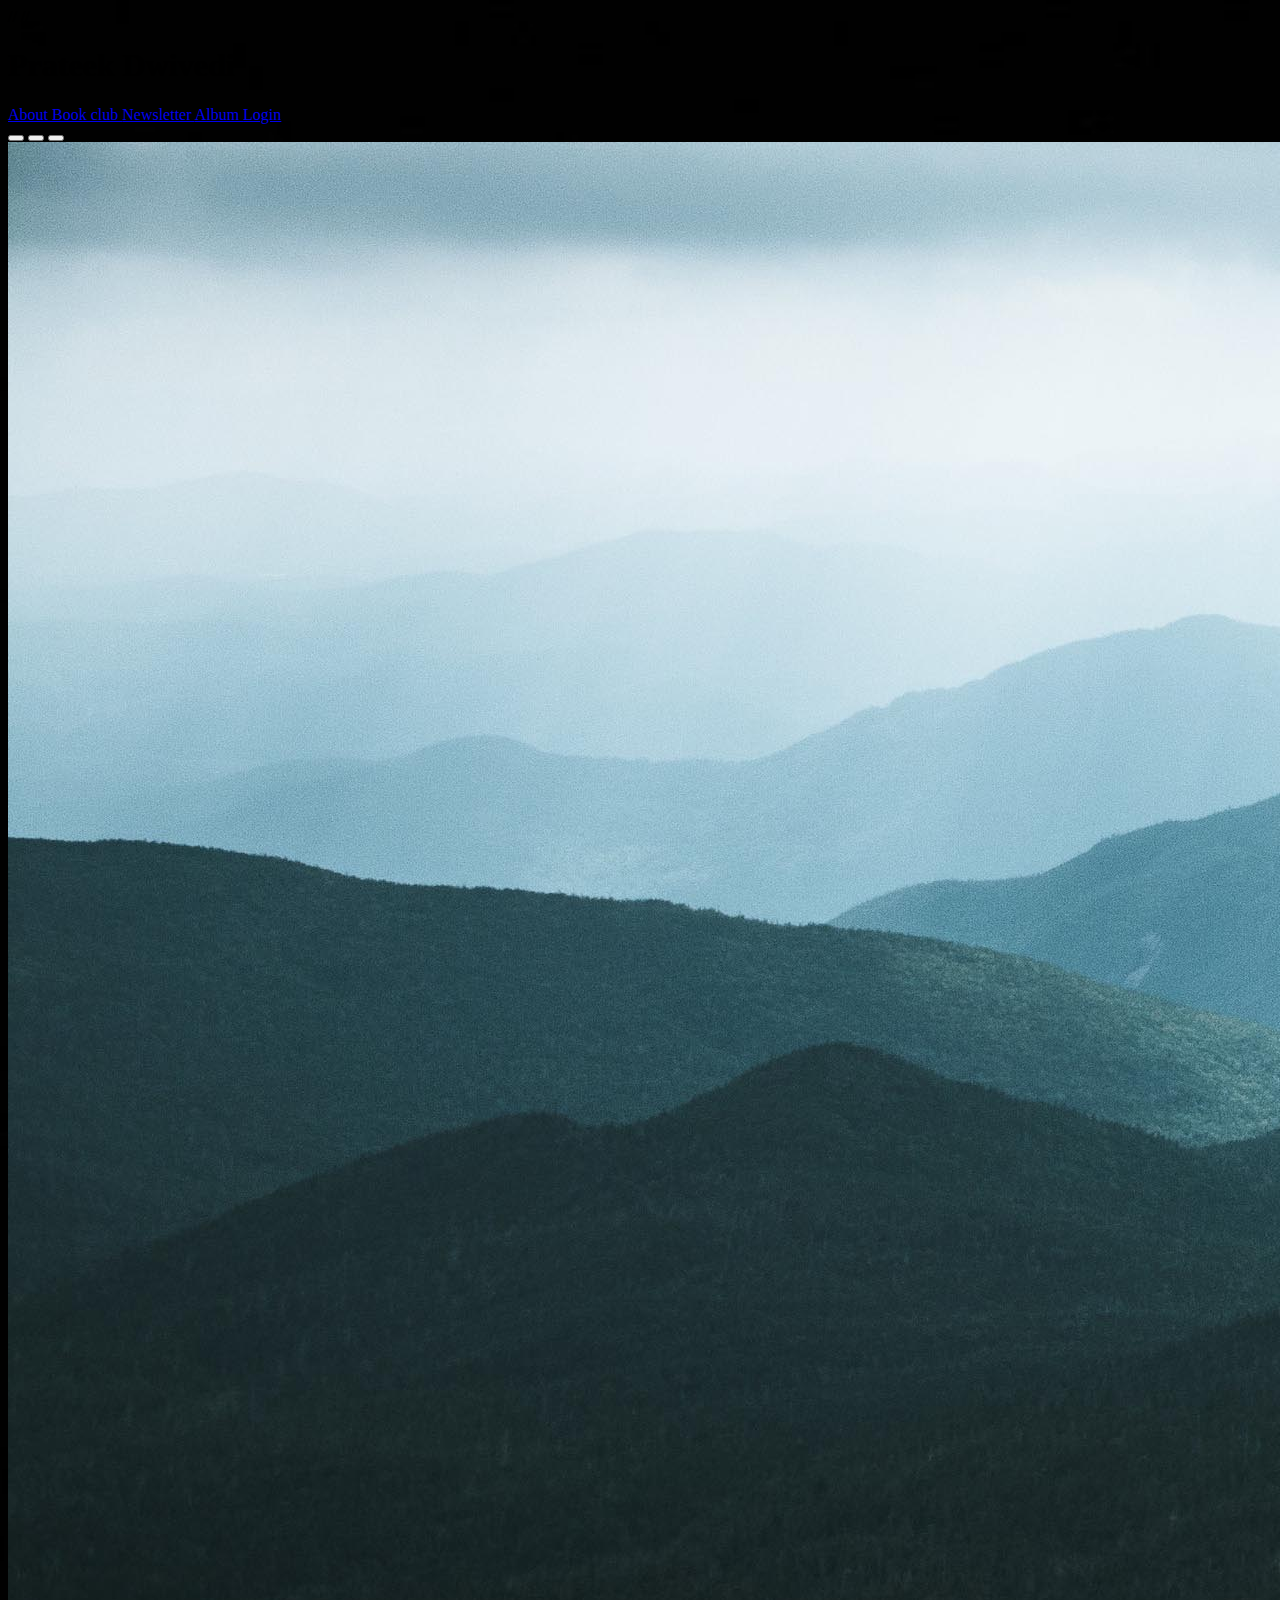
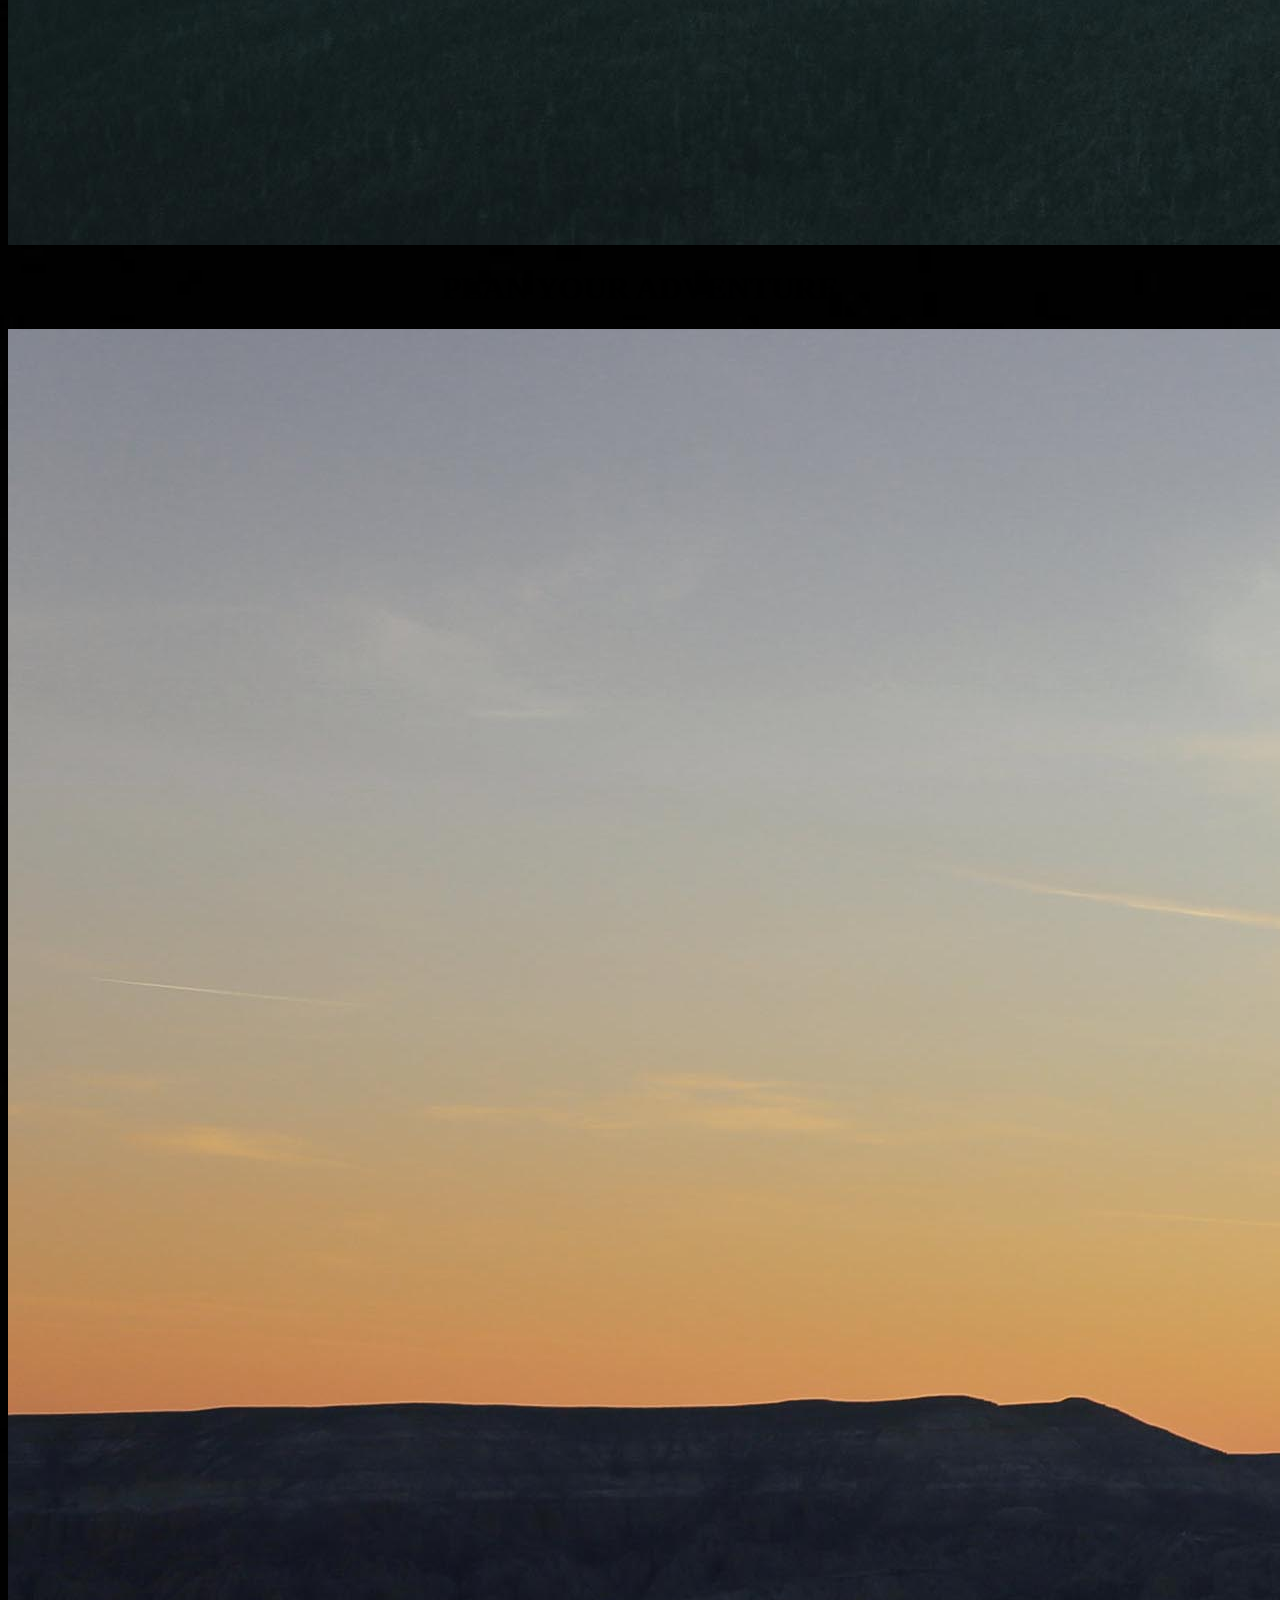
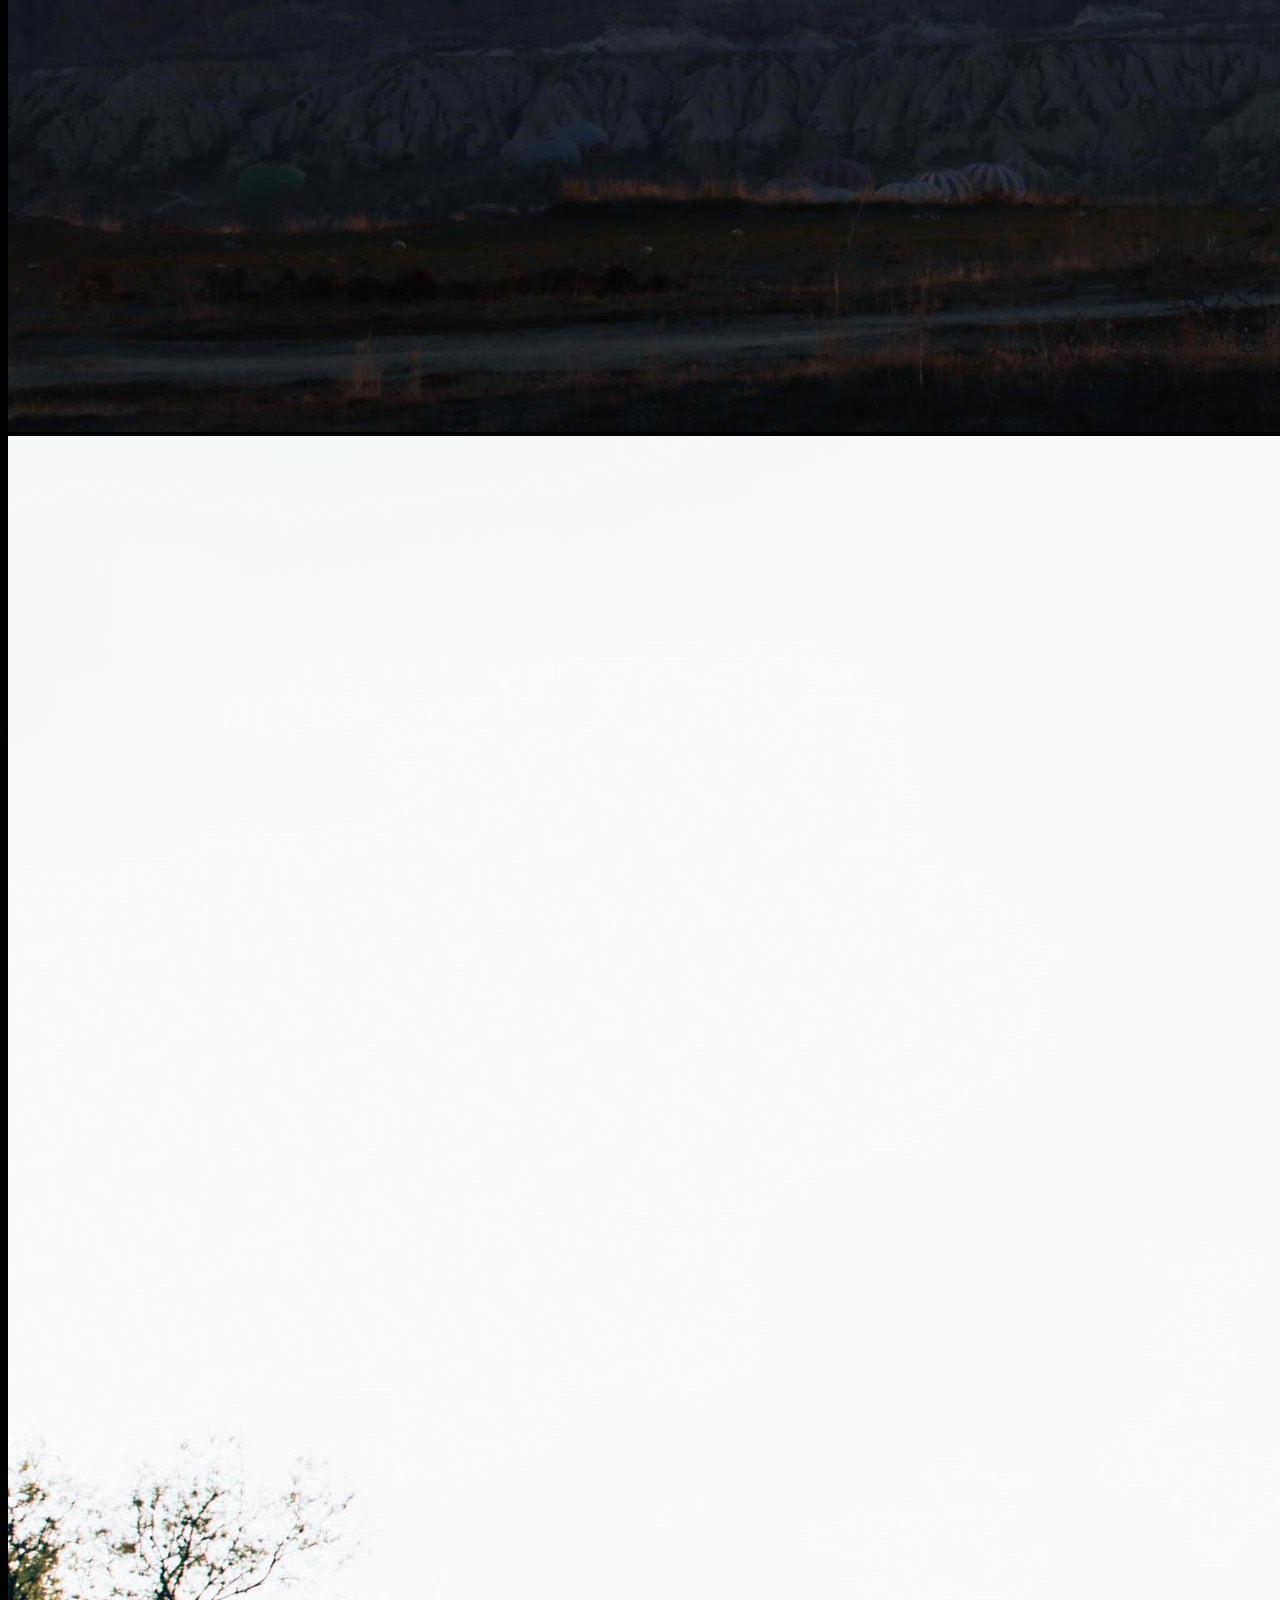
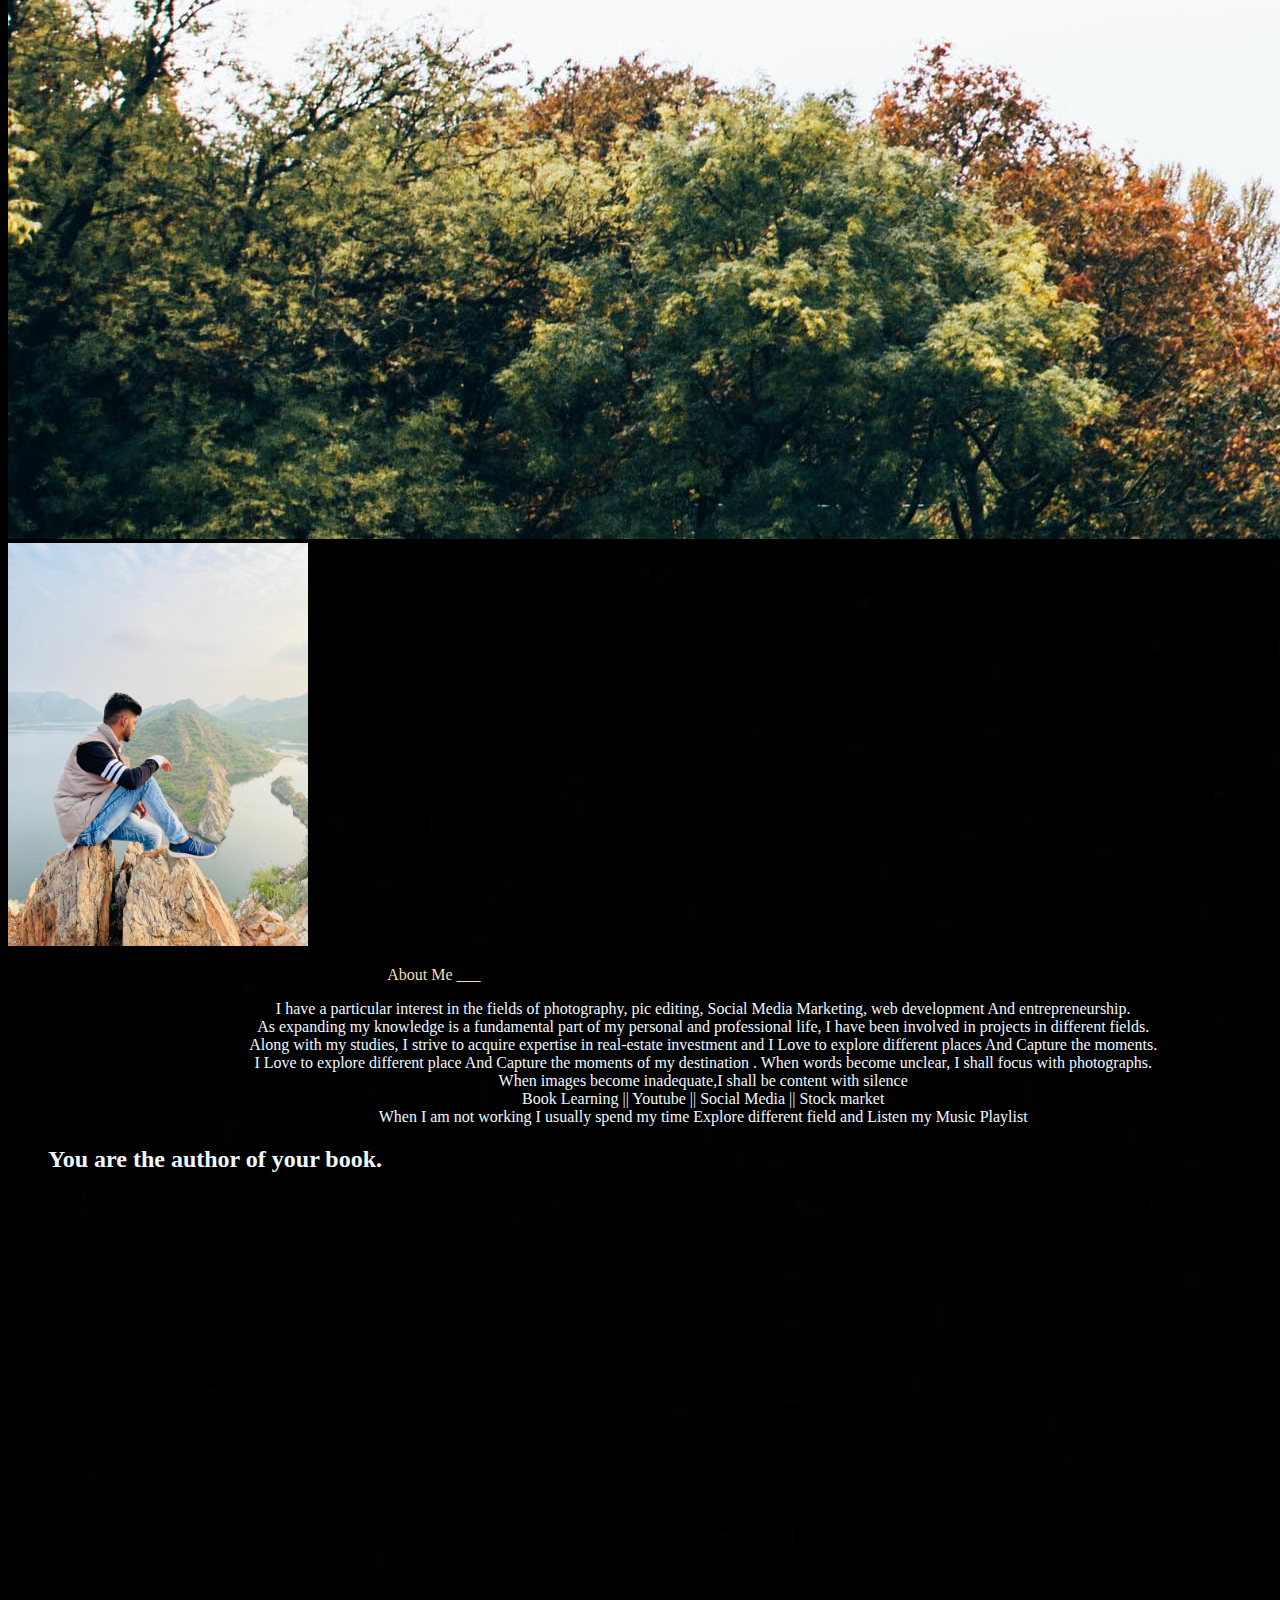
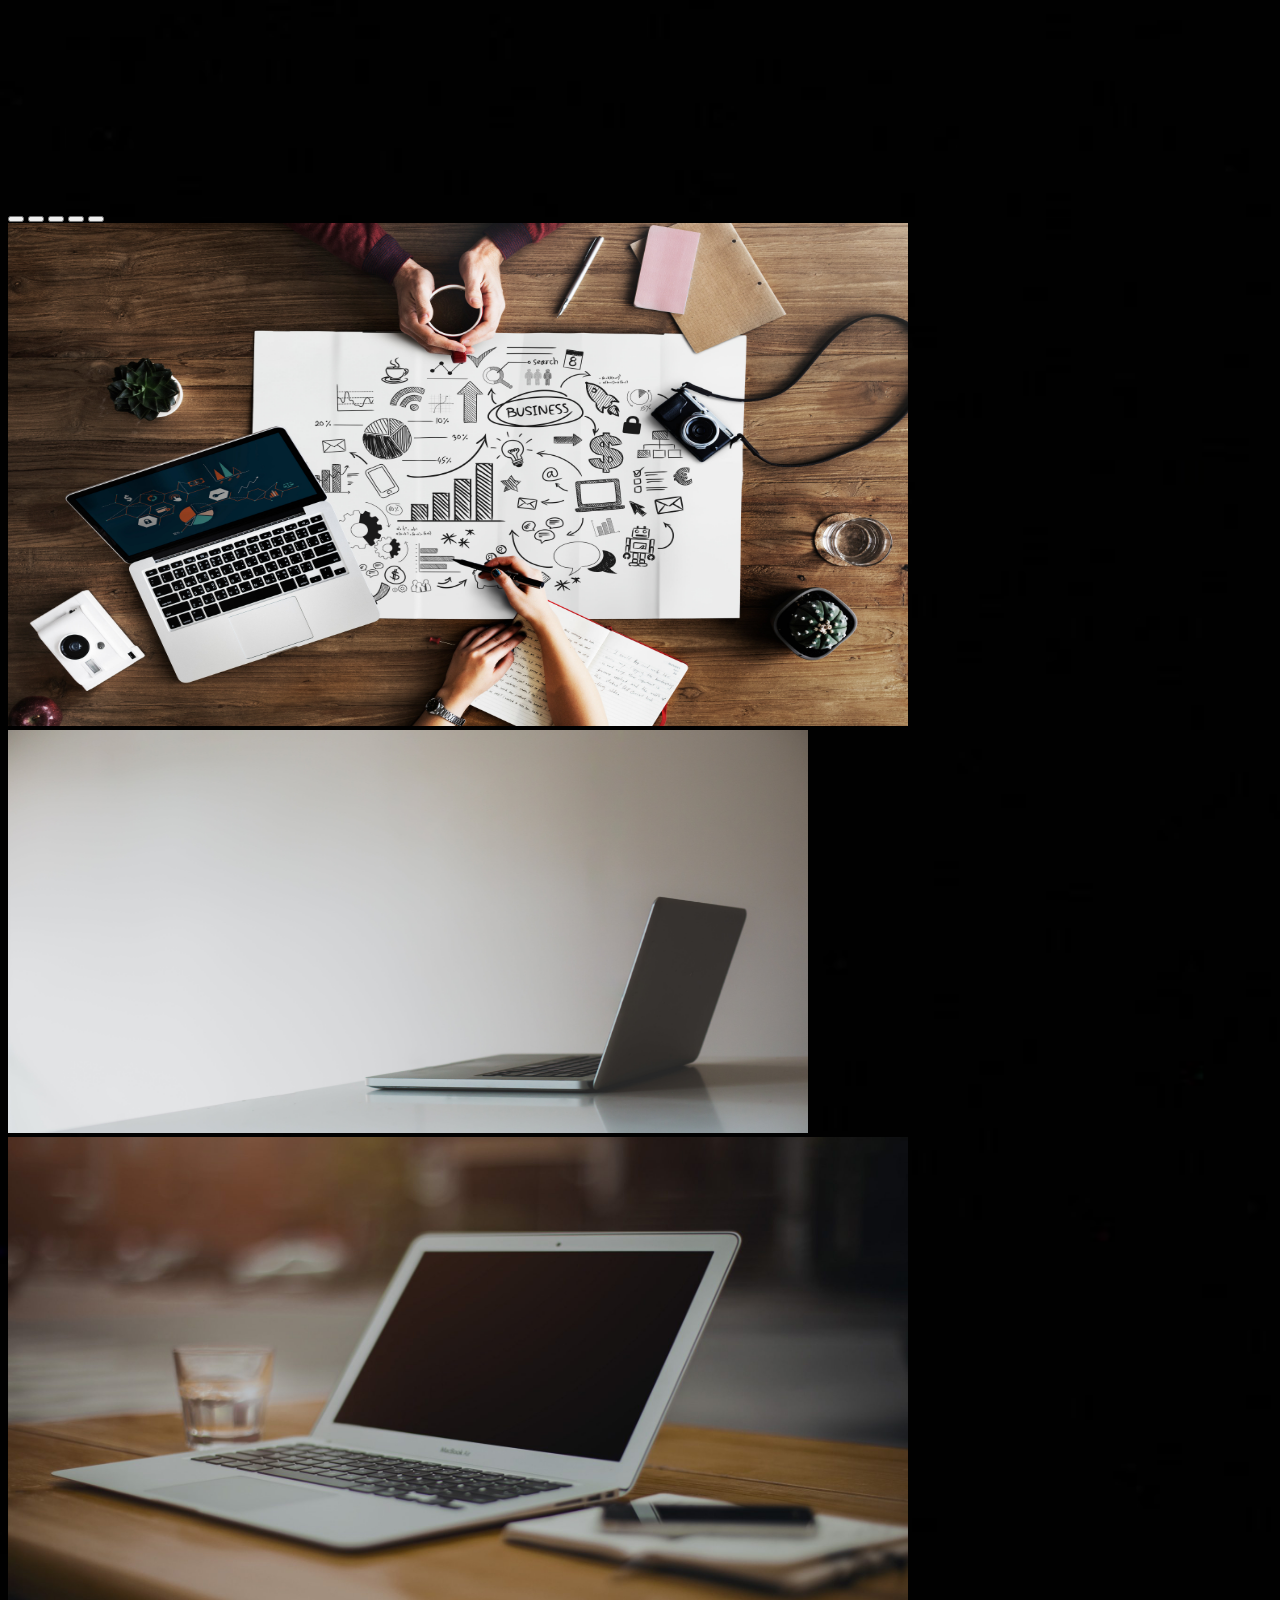
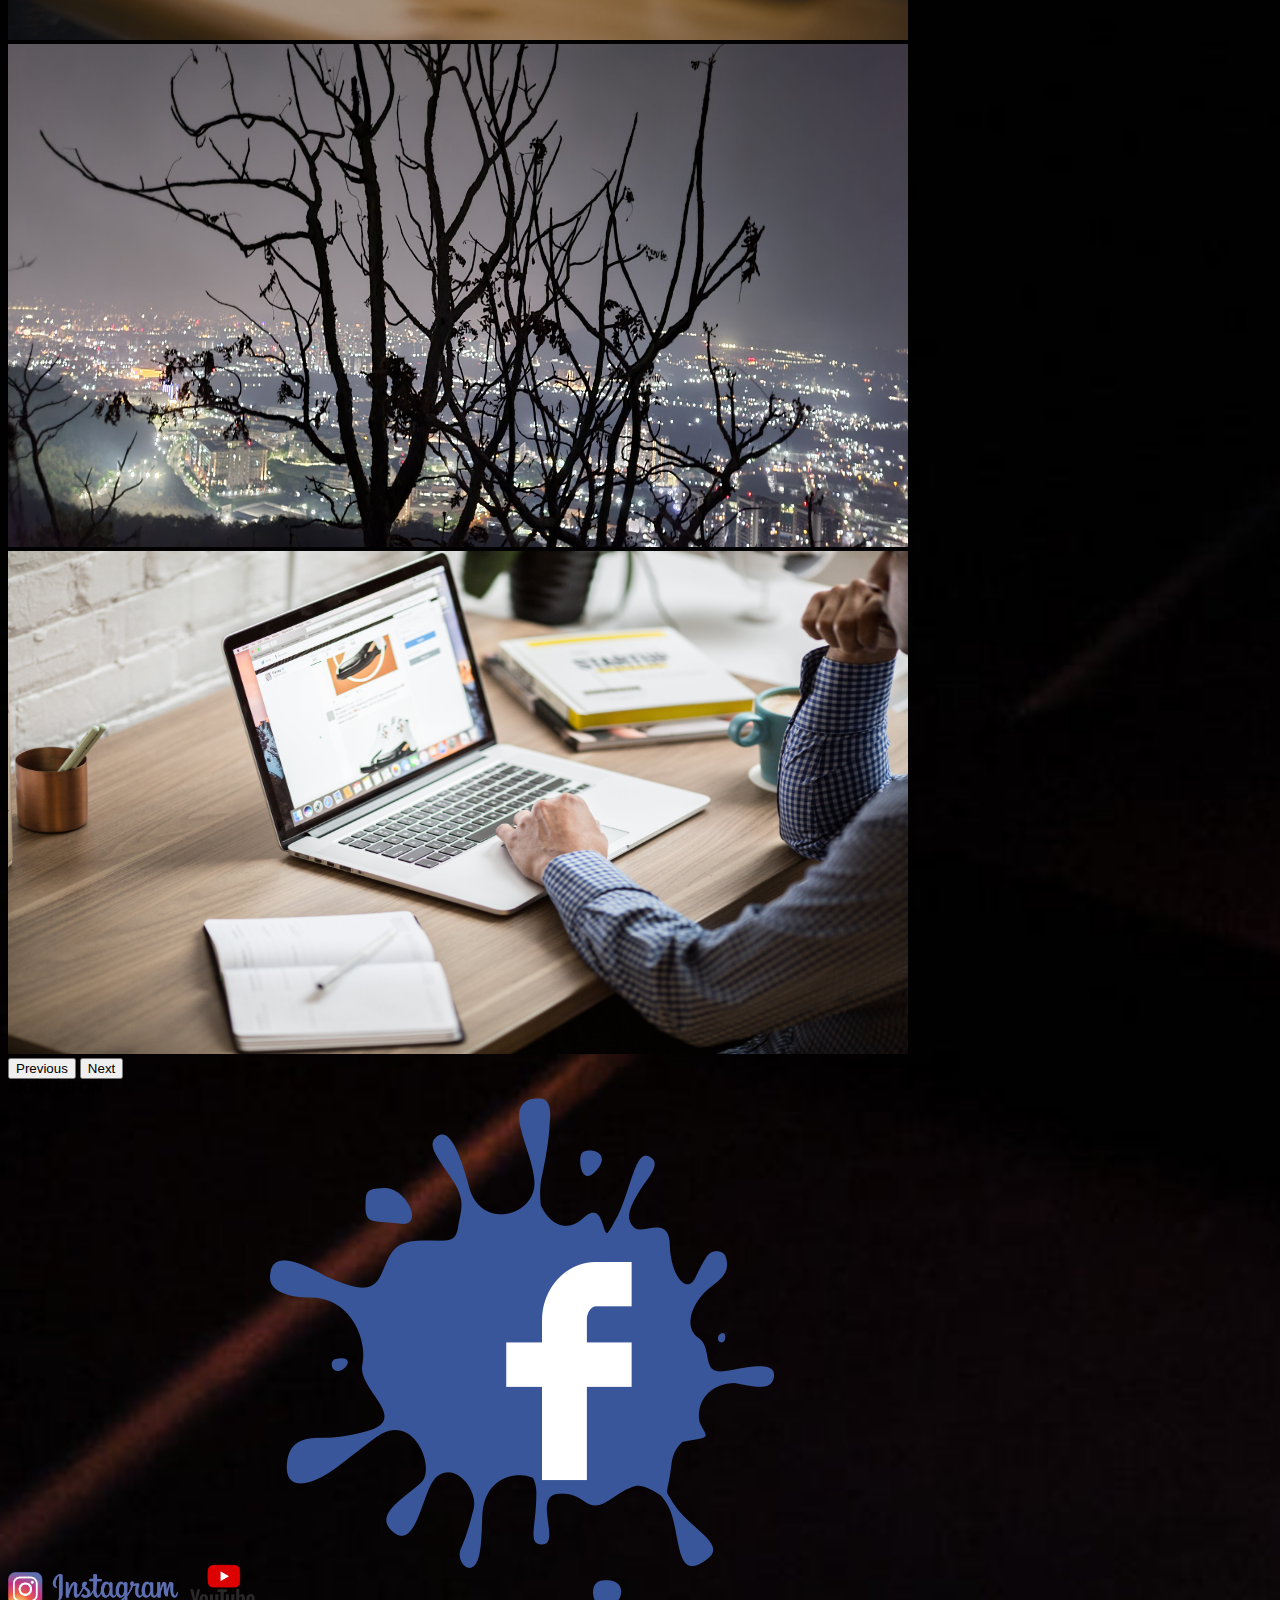
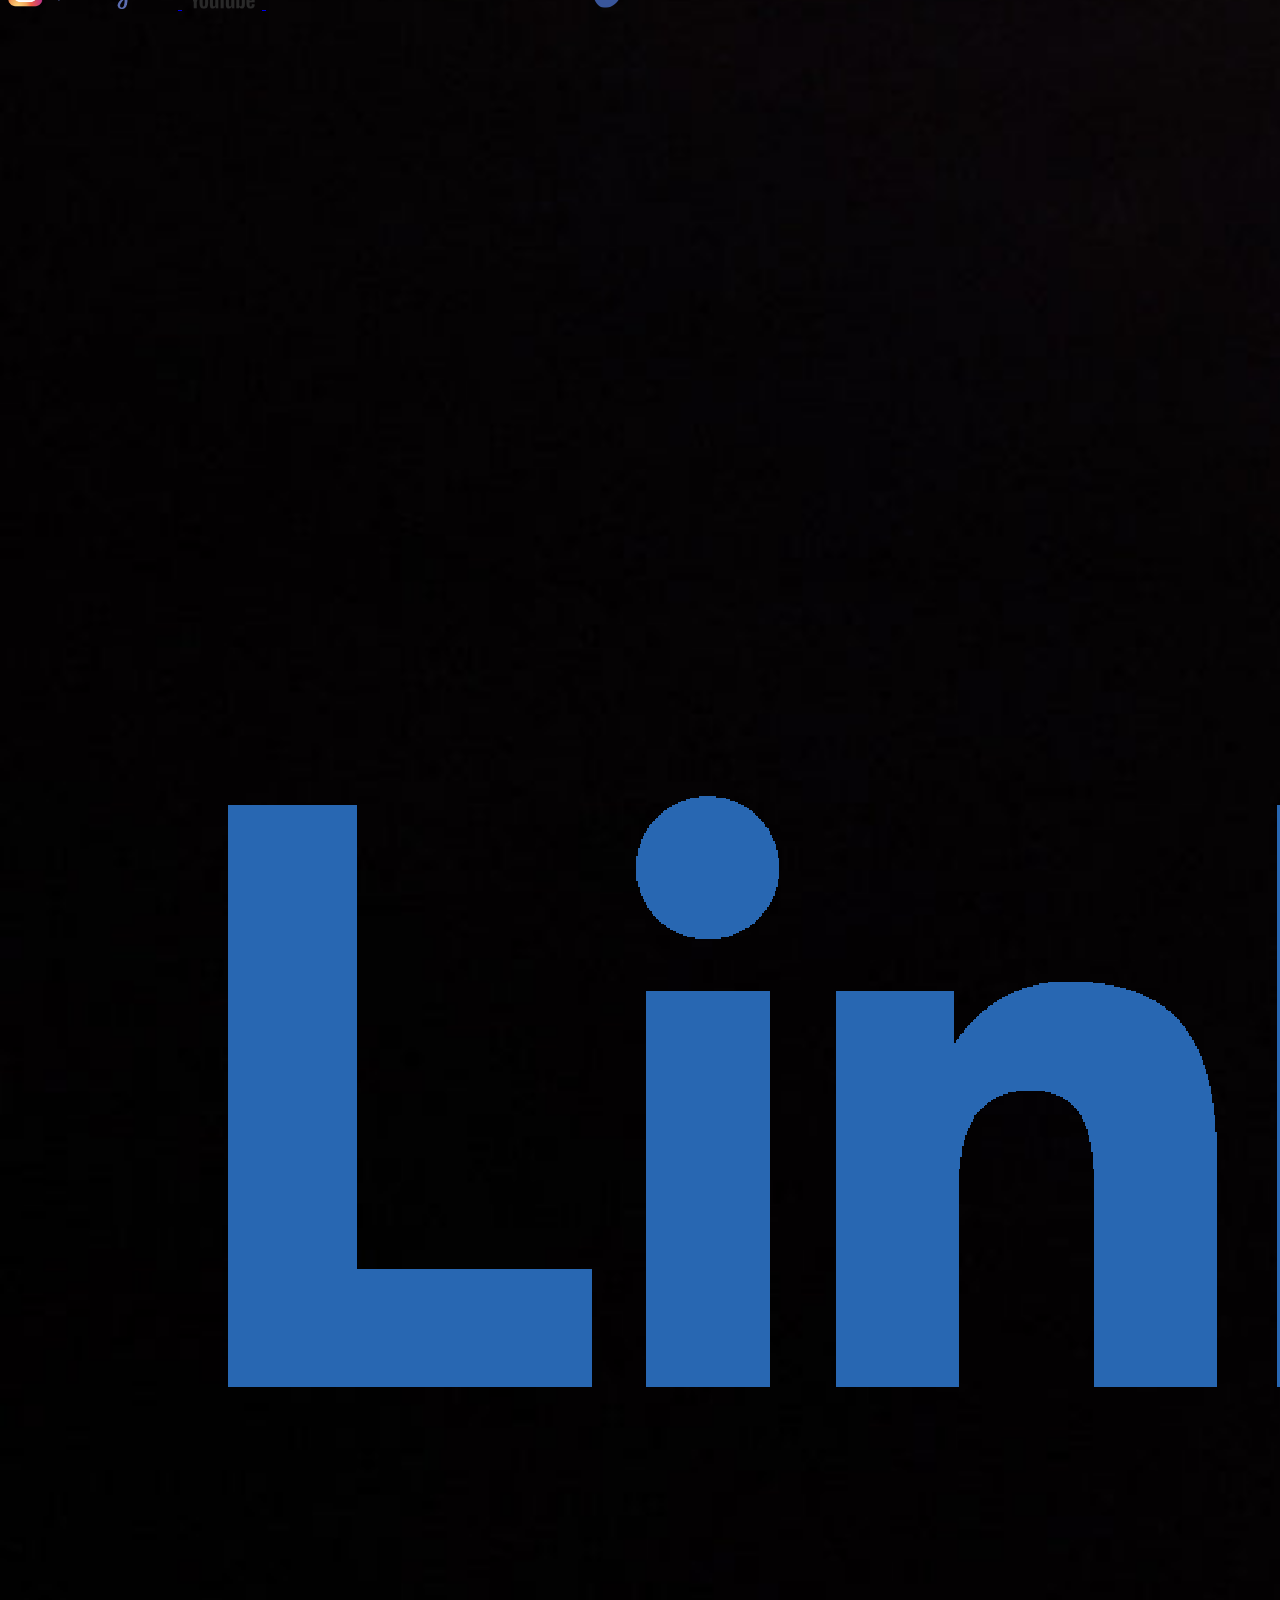
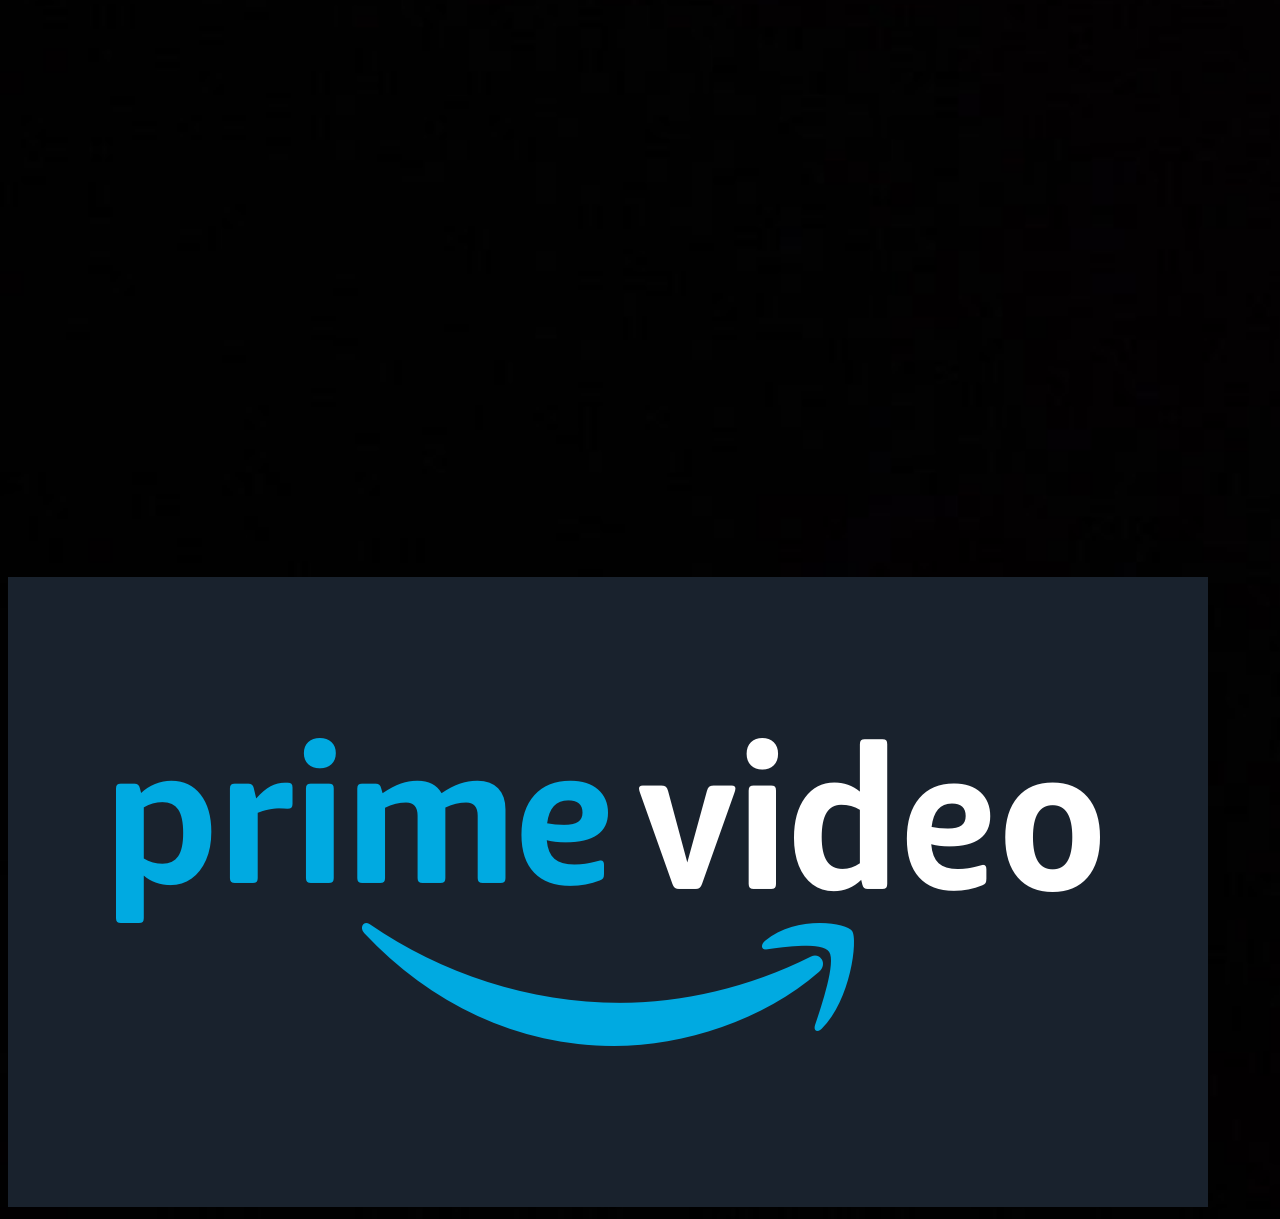
<file: index.html>
<!DOCTYPE html>
<html lang="en">
<head>

    <meta charset="UTF-8">
    <meta http-equiv="X-UA-Compatible" content="IE=edge">
    <meta name="viewport" content="width=device-width, initial-scale=1.0">
    <title>Prateek Dwivedi</title>
    <link rel="apple-touch-icon" sizes="180x180" href="apple-touch-icon.png">
<link rel="icon" type="image/png" sizes="32x32" href="favicon-32x32.png">
<link rel="icon" type="image/png" sizes="16x16" href="favicon-16x16.png">
<link rel="manifest" href="site.webmanifest">
<link href="https://cdn.jsdelivr.net/npm/bootstrap@5.2.1/dist/css/bootstrap.min.css" rel="stylesheet" integrity="sha384-iYQeCzEYFbKjA/T2uDLTpkwGzCiq6soy8tYaI1GyVh/UjpbCx/TYkiZhlZB6+fzT" crossorigin="anonymous">
<script src="https://cdn.jsdelivr.net/npm/bootstrap@5.2.1/dist/js/bootstrap.bundle.min.js" integrity="sha384-u1OknCvxWvY5kfmNBILK2hRnQC3Pr17a+RTT6rIHI7NnikvbZlHgTPOOmMi466C8" crossorigin="anonymous"></script>
//  //
 <link rel="styleSheet" href="responsive.css">
  

</head>
<body style="background-size: cover;" background="background.jpg" >
    <header>
        <h1>Prateek Dwivedi </h1>
        <nav> 
          <a class="menu" target="_blank" href="index.html"> About </a>
          <a class="menu" target="_blank" href="Book club.html"> Book club </a>
          <a class="menu" target="_blank" href="Newsletter.html"> Newsletter </a>
          <a class="menu" target="_blank" href="Pics Editing.html"> Album </a>
          <a class="menu" target="_blank" href="Login.html"> Login</a>
      </nav>
    </header>
   
    <main>
        <style>
            .menu{
                text-align: right;
            }
            .margin{
                text-decoration: none;
                margin-bottom: 50%;
                color: aliceblue;
             
            }

            .Intro{
              
                text-align:center;
                margin-left: 10%;
                color: aliceblue;
            }

            .btn-1{
              display:flexbox;
              margin-left: 150px;
              margin-bottom: 80%;
              text-decoration: none;
              padding: 15px;
              padding-left: 100px;
              padding-right: 150px;
              border-radius: 8px;
            }

            .btn-1:hover{
              background-color: whitesmoke;
              color: whitesmoke;
            }

            .a{
               
                margin-left: 10%;
                padding-left: 20%;
                text-align: left;
                background-color: black;
                color:wheat;

            }

            .travel{
              text-align: center;
              top: 50%;
              left: 50%;
            }


            @media screen and (max-width:700px){
              
            }
 

            
        </style>



<div id="carouselExampleCaptions" class="carousel slide" data-bs-ride="carousel">
  <div class="carousel-indicators">
    <button type="button" data-bs-target="#carouselExampleCaptions" data-bs-slide-to="0" class="active" aria-current="true" aria-label="Slide 1"></button>
    <button type="button" data-bs-target="#carouselExampleCaptions" data-bs-slide-to="1" aria-label="Slide 2"></button>
    <button type="button" data-bs-target="#carouselExampleCaptions" data-bs-slide-to="2" aria-label="Slide 3"></button>
  </div>
  <div class="carousel-inner">
    <div class="carousel-item active">
      <img src="a-dark-green-hill-against-the-smoky-sky.jpg" class="d-block w-100" alt="...">
      <div class="carousel-caption d-none d-md-block">
       <h1 class="travel">PLAN YOUR ADVENTURE</h1>
      </div>
    </div>
    <div class="carousel-item">
      <img src="sunrise-creeps-over-the-horizon.jpg" class="d-block w-100" alt="...">
      <div class="carousel-caption d-none d-md-block">
        
      </div>
    </div>
    <div class="carousel-item">
      <img src="cathedral-in-the-trees.jpg" class="d-block w-100" alt="...">
      <div class="carousel-caption d-none d-md-block">
        
      </div>
    </div>
  </div>
</div>


<img class="Prateek" src="Prateek1.jpg" alt="Image" width="300" height="403" >


<p class="a ">About Me ___</p>



<p class="Intro row-cols-2">

 


  I have a particular interest in the fields of photography, pic editing,
Social Media Marketing, web development And entrepreneurship.
<br>
As expanding my knowledge is a fundamental part of my personal
and professional life, I have been involved in projects in different
fields. 

<br>
Along with my studies, I strive to acquire expertise in real-estate
investment and I Love to explore different places And Capture the
moments.
<br>

  I Love to explore different place And Capture the moments of my destination .
    When words become unclear, I shall focus with photographs. 
    <br>
    When images become inadequate,I shall be content with silence
    <br>
    Book Learning || Youtube || Social Media || Stock market
      <br>
    When I am not working I usually spend my time Explore different field and Listen my Music Playlist</p>



  

       <section class="text-center">


            

            




          

            <blockquote class="margin">
              <h2 class="margin">You are the author of your book. </h2>
            </blockquote>
           
       </section>





      
















       <div id="carouselExampleIndicators" class="carousel slide" data-bs-ride="true">
        <div class="carousel-indicators">
          <button type="button" data-bs-target="#carouselExampleIndicators" data-bs-slide-to="0" class="active" aria-current="true" aria-label="Slide 1"></button>
          <button type="button" data-bs-target="#carouselExampleIndicators" data-bs-slide-to="1" aria-label="Slide 2"></button>
          <button type="button" data-bs-target="#carouselExampleIndicators" data-bs-slide-to="2" aria-label="Slide 3"></button>
          <button type="button" data-bs-target="#carouselExampleIndicators" data-bs-slide-to="3" aria-label="Slide 4"></button>
          <button type="button" data-bs-target="#carouselExampleIndicators" data-bs-slide-to="4" aria-label="Slide 1"></button>
        </div>
        <div class="carousel-inner">
          <div class="carousel-item active">
            <img src="business-meeting-over-coffee.jpg" class="Prateek-1 " alt="..." width="900px" height="503">
          </div>
          <div class="carousel-item ">
            <img src="laptop-in-empty-room.jpg" class="Prateek-1 " alt="..." width="800px" height="403px" >
          </div>
          <div class="carousel-item">
            <img src="laptop.jpg" class="Prateek-1 " alt="..." width="900" height="503">
          </div>
          <div class="carousel-item">
            <img src="20220410_201643.jpg" class="Prateek-1 " alt="..." width="900px" height="503">
          </div>
          <div class="carousel-item">
            <img src="macbook-air-on-desk.jpg" class="Prateek-1 " alt="..." width="900px" height="503">
          </div>
        </div>
        <button class="carousel-control-prev" type="button" data-bs-target="#carouselExampleIndicators" data-bs-slide="prev">
          <span class="carousel-control-prev-icon" aria-hidden="true"></span>
          <span class="visually-hidden">Previous</span>
        </button>
        <button class="carousel-control-next" type="button" data-bs-target="#carouselExampleIndicators" data-bs-slide="next">
          <span class="carousel-control-next-icon" aria-hidden="true"></span>
          <span class="visually-hidden">Next</span>
        </button>
         </div> 
         
      
       
           <a class="tracking-in-contract">#JOIN US ON</a>
           

           <div class="Social" >
              <a href="https://www.instagram.com/prateek_.12/?igshid=YmMyMTA2M2Y%3D" target="_blank" class="Social" aria-label="">
                    <img class="pic" src="Insta.png" width="170px" >    </a>  
                
              </a><a href="https://www.youtube.com/channel/UCeg2duriJvU1mZCo6DxtJxA" target="_blank" class="Social" aria-label="YouTube">
                  <img class="pic" src="Youtube.png" height="45px">
                
              </a><a href="https://m.facebook.com/prateek.dwivedi.5283?_rdr" target="_blank" class="Social" aria-label="Facebook">
                    <img class="pic" src="Facebook.png">

                </a><a href="https://www.linkedin.com/in/prateek-dwivedi-449b5b24b/" target="_blank" class="Social" aria-label="linkedin">
                    <img class="pic" src="LinkdIn.png">
              
              </a>

              
       <a  target="_blank" href="https://www.primevideo.com/?_encoding=UTF8&linkCode=ib1&tag=prateek08bb-21&linkId=7baf24b3c461e76e8735947bf6785b7d&ref_=ihub_curatedcontent_982407f1-e4b8-4a28-b01d-732d13c482ab">
        <img class="pic" src="primevideo-seo-logo.png"></a>
 
            </div>

           


            
       <script type="text/javascript" language="javascript">
        var aax_size='728x90';
        var aax_pubname = 'prateek08bb-21';
        var aax_src='302';
      </script>
      <script type="text/javascript" language="javascript" src="http://c.amazon-adsystem.com/aax2/assoc.js"></script>
    </main>

</body>


</html>
</file>
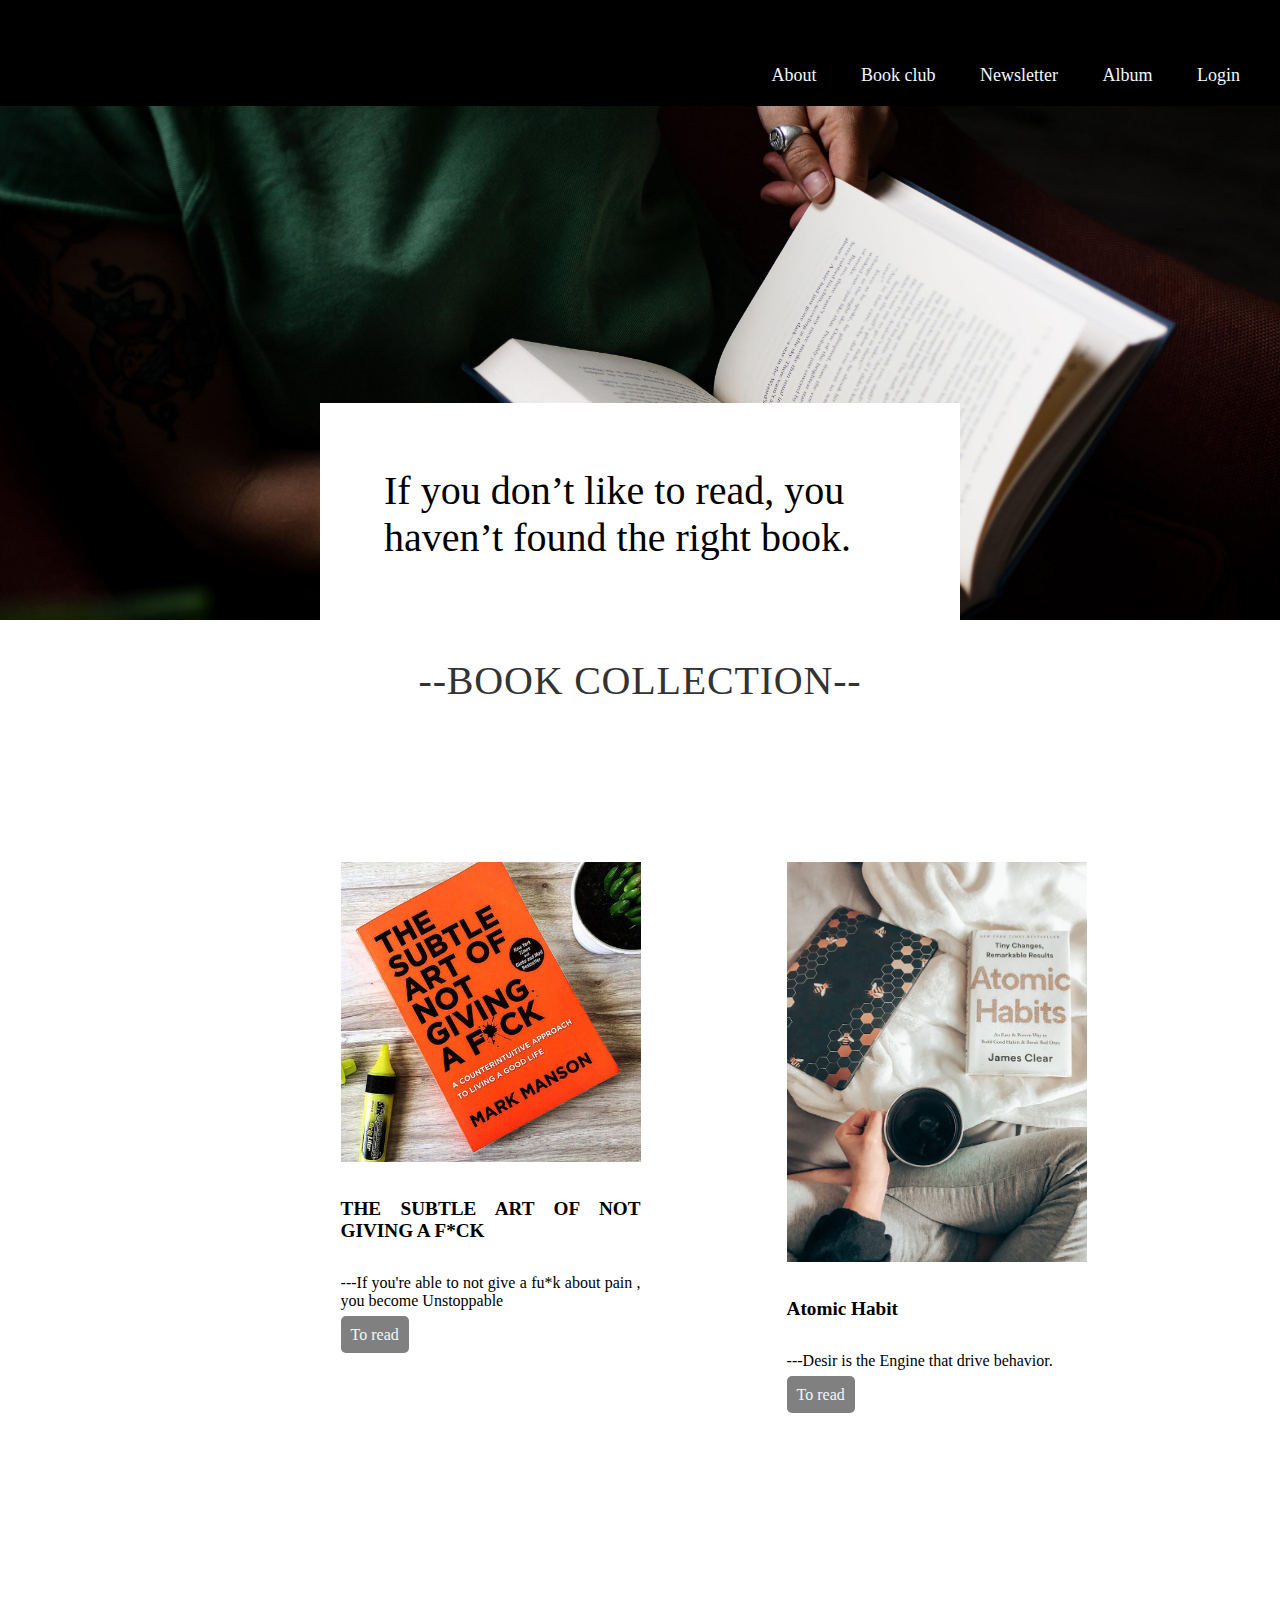
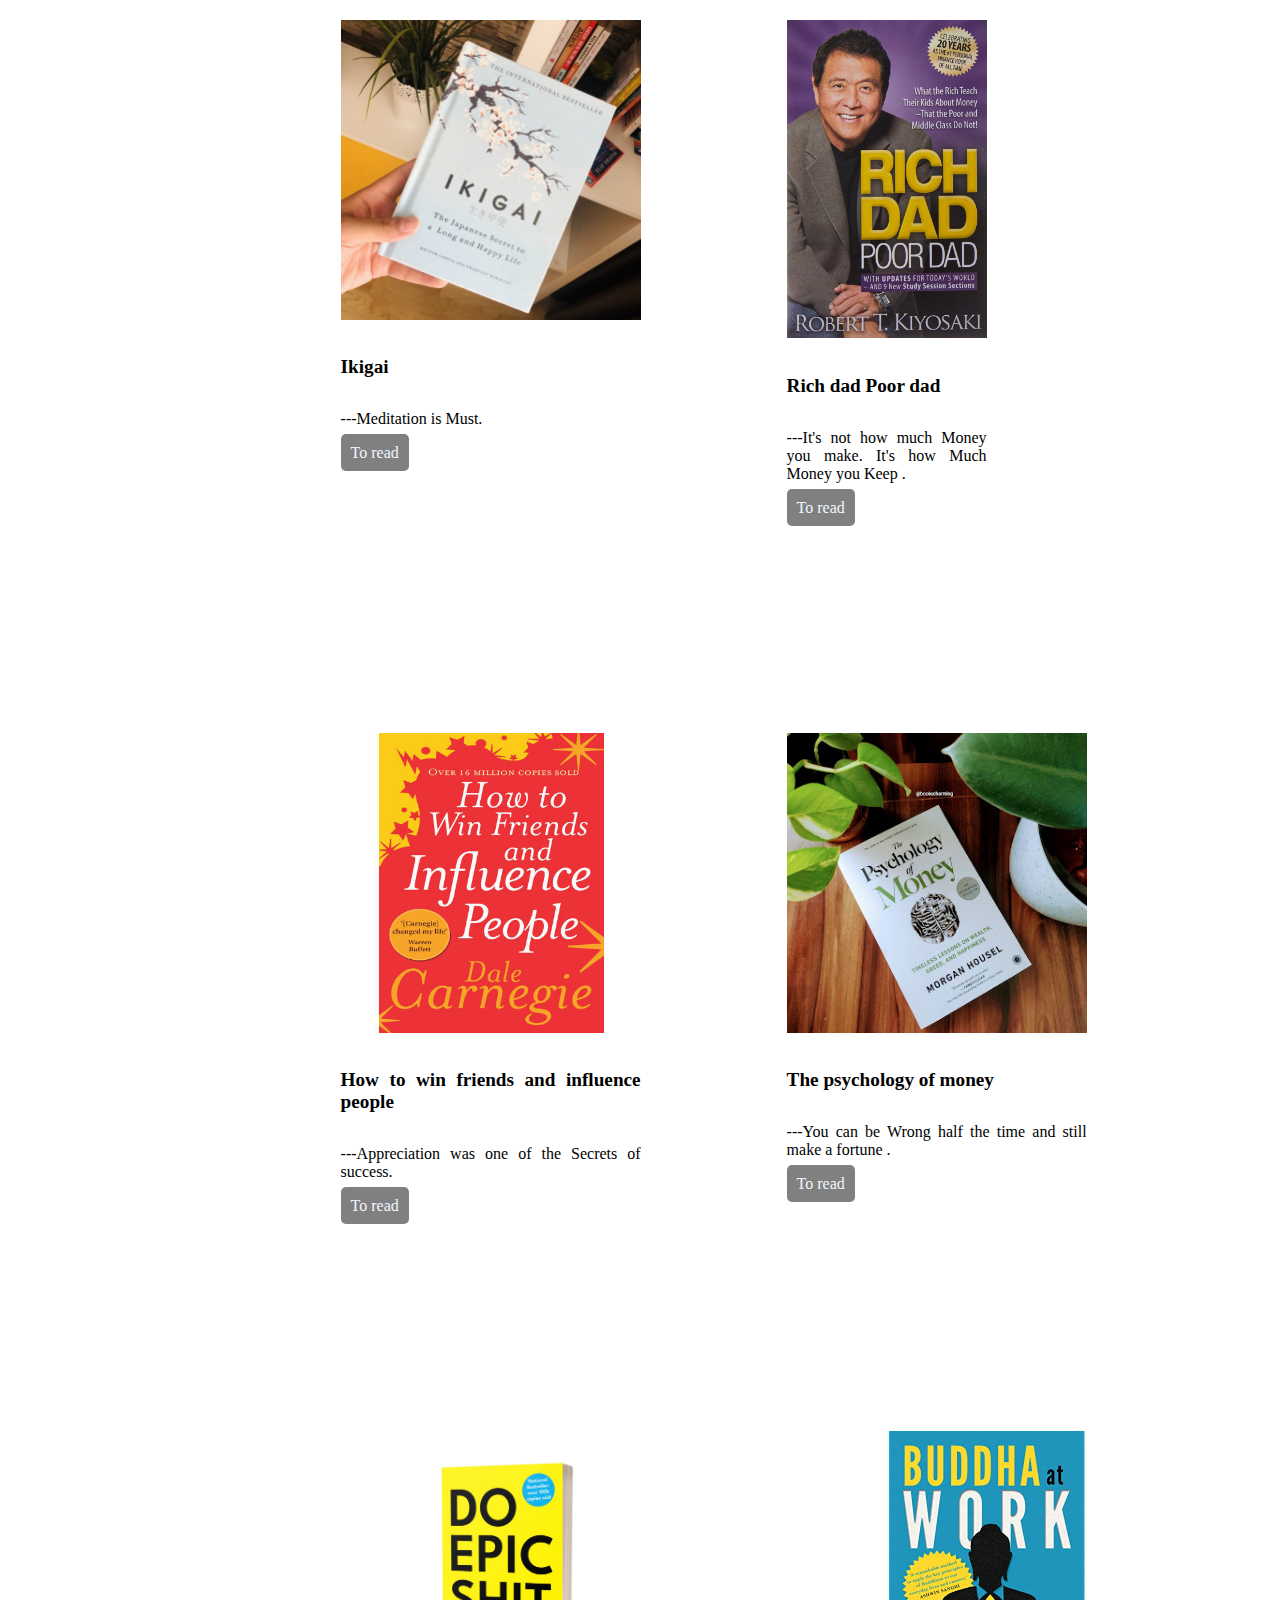
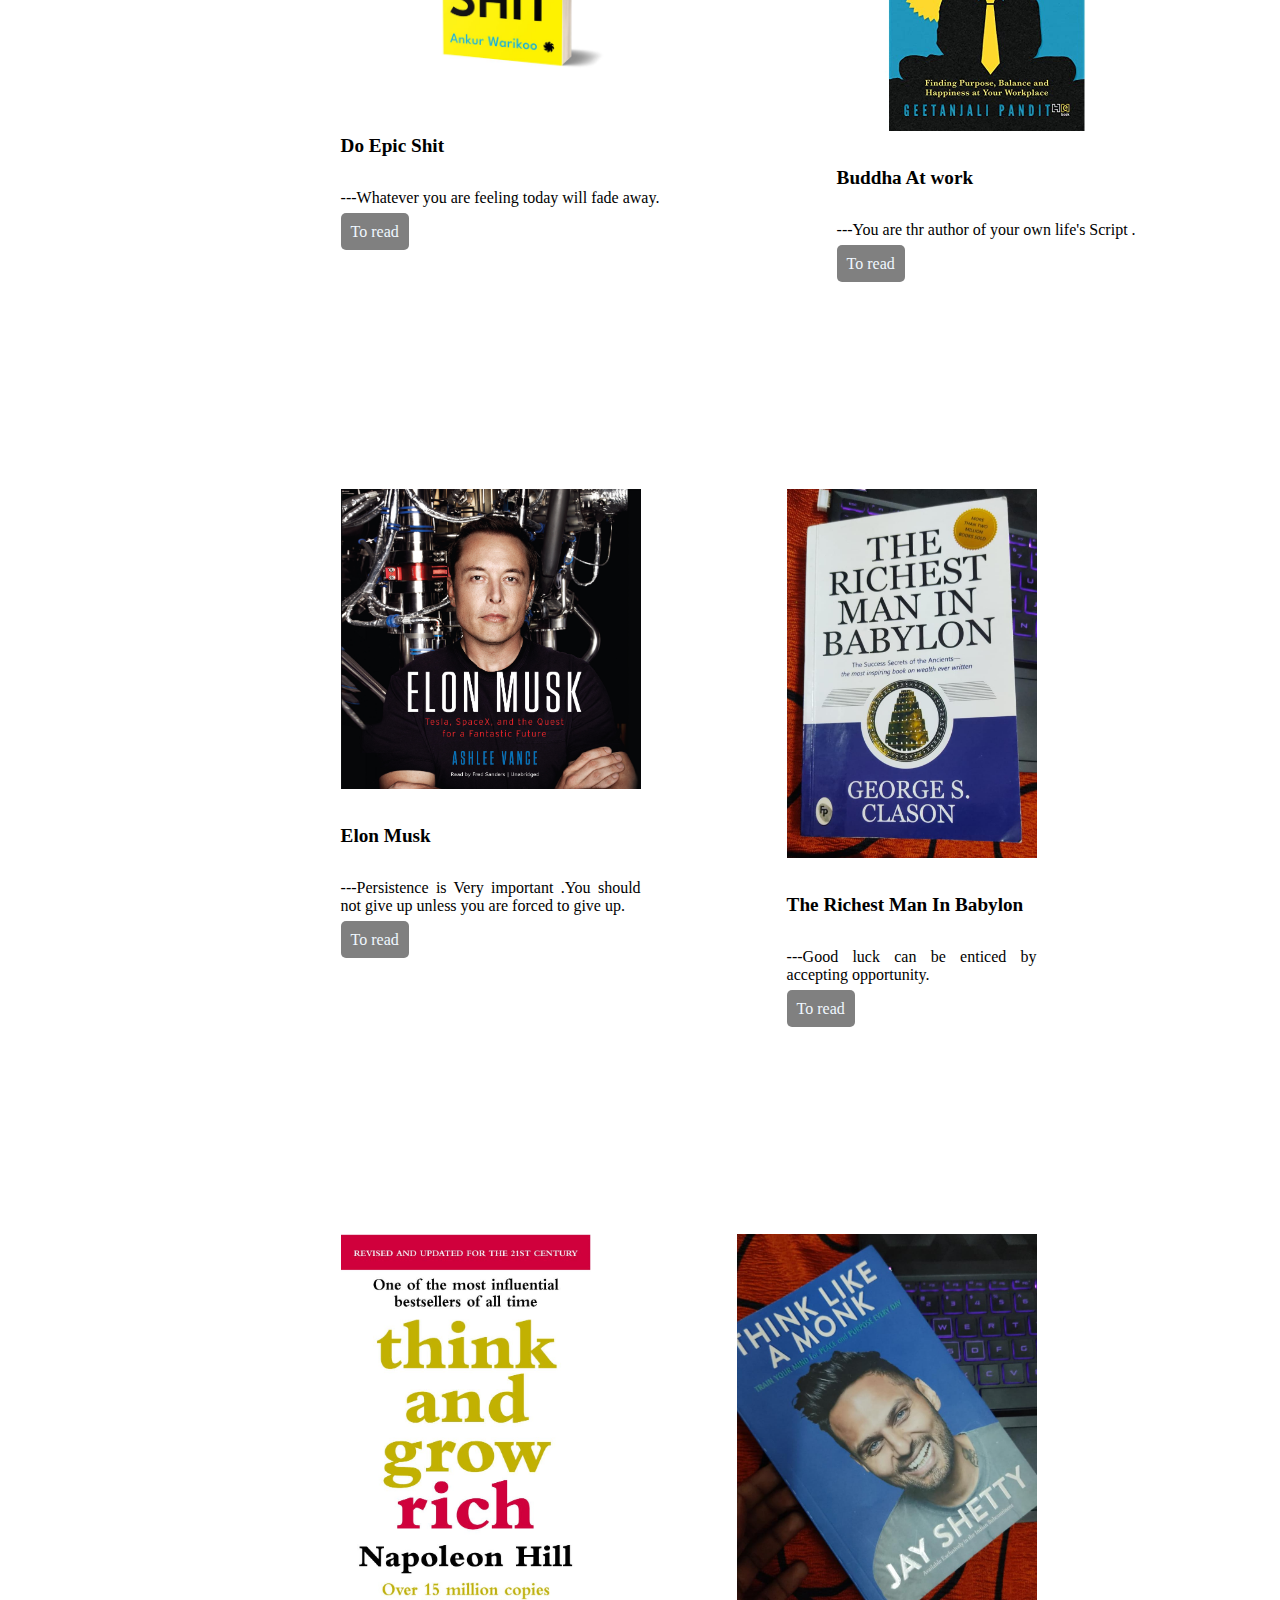
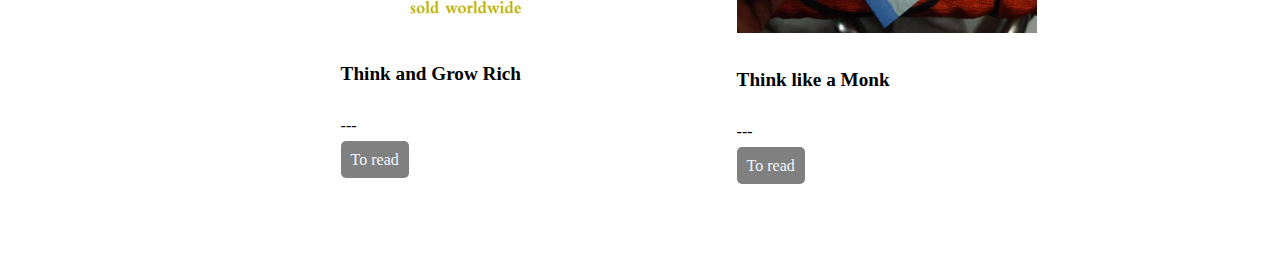
<file: Book club.html>
<!DOCTYPE html>
<html lang="en">
<head>
    <meta charset="UTF-8">
    <meta http-equiv="X-UA-Compatible" content="IE=edge">
    <meta name="viewport" content="width=device-width, initial-scale=1.0">
    <title>Book Club</title>
    <link rel="apple-touch-icon" sizes="180x180" href="apple-touch-icon.png">
    <link rel="icon" type="image/png" sizes="32x32" href="favicon-32x32.png">
    <link rel="icon" type="image/png" sizes="16x16" href="favicon-16x16.png">
    <link rel="manifest" href="site.webmanifest">
    <link rel="styleSheet" href="style.css">
    <link rel="styleSheet" href="responsive.css">
</head>
 <body class="p-3 m-0 border-0 bd-example">
    <header>
        <h1 class="pd">Prateek Dwivedi </h1>
    </header>
    <nav> 
      <a class="menu" target="_blank" href="index.html"> About </a>
      <a class="menu" target="_blank" href="Book club.html"> Book club </a>
      <a class="menu" target="_blank" href="Newsletter.html"> Newsletter </a>
      <a class="menu" target="_blank" href="Pics Editing.html"> Album </a>
      <a class="menu" target="_blank" href="Login.html"> Login</a>
  </nav>

    <style>
      .pd{
        background-color: black;
        padding: 0%;
        margin: 0%;
      }
      .tracking-in-expand {
	        -webkit-animation: tracking-in-expand 3s linear both;
	        animation: tracking-in-expand 3s linear both;
          font-size: 40px;
	      color:#333

     }

     .centered {
	 
        position: absolute;
        color:black;
       margin-top: 5%;
        top: 50%;
       left: 50%;
       transform: translate(-50%, -50%);
       background-color: white;
       padding: 5%;
       padding-left: 5%;
       padding-right: 5%;
       font-size: 40px;
      }
      
      .book{
        margin-left: 17%;
        margin-right: 10%;
      }

      .card-title{
	color:black;
        font-size: larger;
      }

      .card-text{
	      color:black;
      }

     
    </style>
    <div>

    <img class="bookq" style="width: 100%;" src="person-reads-a-novel-and-is-getting-ready-to-turn-the-page.jpg">
    <div class="centered">If you don’t like to read, you haven’t found the right book. </div>
    
  </div>



    <h2 class="tracking-in-expand ">--BOOK COLLECTION--</h2>

    <div class="book">


    <div class="card-group" style="width: 18rem;">
         <div class="card">
        <img src="Art.jpg" class="card-img-top-sm" alt="THE SUBTLE ART OF NOT GIVING A F*CK" width="300px" >
        <div class="card-body">
          <h5 class="card-title">THE SUBTLE ART OF NOT GIVING A F*CK</h5>
          <p class="card-text">---If you're able to not give a fu*k about pain , you become Unstoppable</p>
          <a target="_blank" href="https://amzn.to/3UriKI0" class="btn btn-primary">To read</a>
        </div>
    </div>
          
        <div class="card">
        <img src="Atomic habit.jpg"class="card-img-top-sm" alt="Atomic Habit" width="300px">
        <div class="card-body">
          <h5 class="card-title">Atomic Habit</h5>
          <p class="card-text">---Desir is the Engine that drive behavior.</p>
          <a target="_blank" href="https://amzn.to/3BeFQL5" class="btn btn-primary">To read</a>
        </div>
       </div>
    </div>


    <div class="card-group" style="width: 18rem;">
         <div class="card">
        <img src="Ikigai.jpeg"class="card-img-top" alt="Ikigai"width="300px">
        <div class="card-body">
          <h5 class="card-title">Ikigai</h5>
          <p class="card-text">---Meditation is Must.</p>
          <a target="_blank" href="https://amzn.to/3VPFiTV" class="btn btn-primary">To read</a>
        </div>
         </div>   
       

        
         <div class="card">
        <img src="Rich dad.jpg" class="card-img-top" alt="Rich dad Poor dad" width="200px">
        <div class="card-body">
          <h5 class="card-title">Rich dad Poor dad</h5>
          <p class="card-text">---It's not how much Money you make. It's how Much Money you Keep .</p>
          <a target="_blank" href="https://amzn.to/3urQJp0" class="btn btn-primary">To read</a>
        </div>
      </div>
    </div>


    <div class="card-group" style="width: 18rem;">
        <div class="card">
        <img src="Friends.jpg" class="card-img-top" alt="How to win friends and influence people" width="300px">
        <div class="card-body">
          <h5 class="card-title">How to win friends and influence people</h5>
          <p class="card-text">---Appreciation was one of the Secrets of success.</p>
          <a target="_blank" href="https://amzn.to/3UriKI0" class="btn btn-primary">To read</a>
        </div></div>

        <div class="card">
        <img src="the psychology of money.jpg" class="card-img-top" alt="the psychology of money" width="300px">
        <div class="card-body">
          <h5 class="card-title">The psychology of money</h5>
          <p class="card-text">---You can be Wrong half the time and still make a fortune .</p>
          <a target="_blank" href="https://amzn.to/3F5kgKg" class="btn btn-primary">To read</a>
        </div>  
       </div>
      </div>
      


       <div class="card-group" style="width: 18rem;">

        <div class="card">
        <img src="Do Epic Shit.jpg" class="card-img-top" alt="Do Epic Shit" width="350px">
        <div class="card-body">
          <h5 class="card-title">Do Epic Shit</h5>
          <p class="card-text">---Whatever you are feeling today will fade away.</p>
          <a target="_blank" href="https://amzn.to/3VzKprv" class="btn btn-primary">To read</a>
        </div>
    </div>

        <div class="card">
        <img src="Buddha.jpg" class="card-img-top-sm" alt="Buddha At work" width="300px">
        <div class="card-body">
          <h5 class="card-title">Buddha At work</h5>
          <p class="card-text">---You are thr author of your own life's Script .</p>
          <a target="_blank" href="https://amzn.to/3P1QB9e" class="btn btn-primary">To read</a>
        </div>
    </div>
       </div>



       <div class="card-group" style="width: 18rem;">
        <div class="card">
        <img src="Elon Musk.jpg"  class="card-img-top-sm" alt="Elon Musk"  width="300px">
        <div class="card-body">
          <h5 class="card-title">Elon Musk</h5>
          <p class="card-text"> ---Persistence is Very important .You should not give up unless you are forced to give up. </p>
          <a target="_blank" href="https://amzn.to/3VAblYj" class="btn btn-primary">To read</a>
        </div>
      </div>
      <div class="card">
        <img src="Babylon.jpg" class="card-img-top-sm" alt="Babylon" width="250px">
        <div class="card-body">
          <h5 class="card-title">The Richest Man In Babylon</h5>
          <p class="card-text">---Good luck can be enticed by accepting opportunity.</p>
          <a target="_blank" href="https://amzn.to/3Ha8p00" class="btn btn-primary">To read</a>
        </div>
    </div>
    </div>


    <div class="card-group" style="width: 18rem;">
    <div class="card">
        <img src="Think.jpg" class="card-img-top-sm" alt="..." width="250px">
        <div class="card-body">
          <h5 class="card-title">Think and Grow Rich</h5>
          <p class="card-text">---</p>
          <a target="_blank" href="https://amzn.to/3usbtNC" class="btn btn-primary">To read</a>
        </div>
    </div>

         <div class="card">
        <img src="Think like a Monk.jpg" class="card-img-top-sm" alt="..."width="300px">
        <div class="card-body">
          <h5 class="card-title">Think like a Monk</h5>
          <p class="card-text">--- </p>
          <a target="_blank" href="https://www.amazon.in/Think-Like-Monk-Jay-Shetty/dp/0008386595/ref=sr_1_3?crid=2D1JPY5IHRVC2&keywords=think+like+a+monk&qid=1670259693&sprefix=think+and+grow+rich%2Caps%2C8712&sr=8-3" class="btn btn-primary">To read</a>
        </div>
    </div>
</div>

      
</div>
      
    

</body>
</html>
</file>
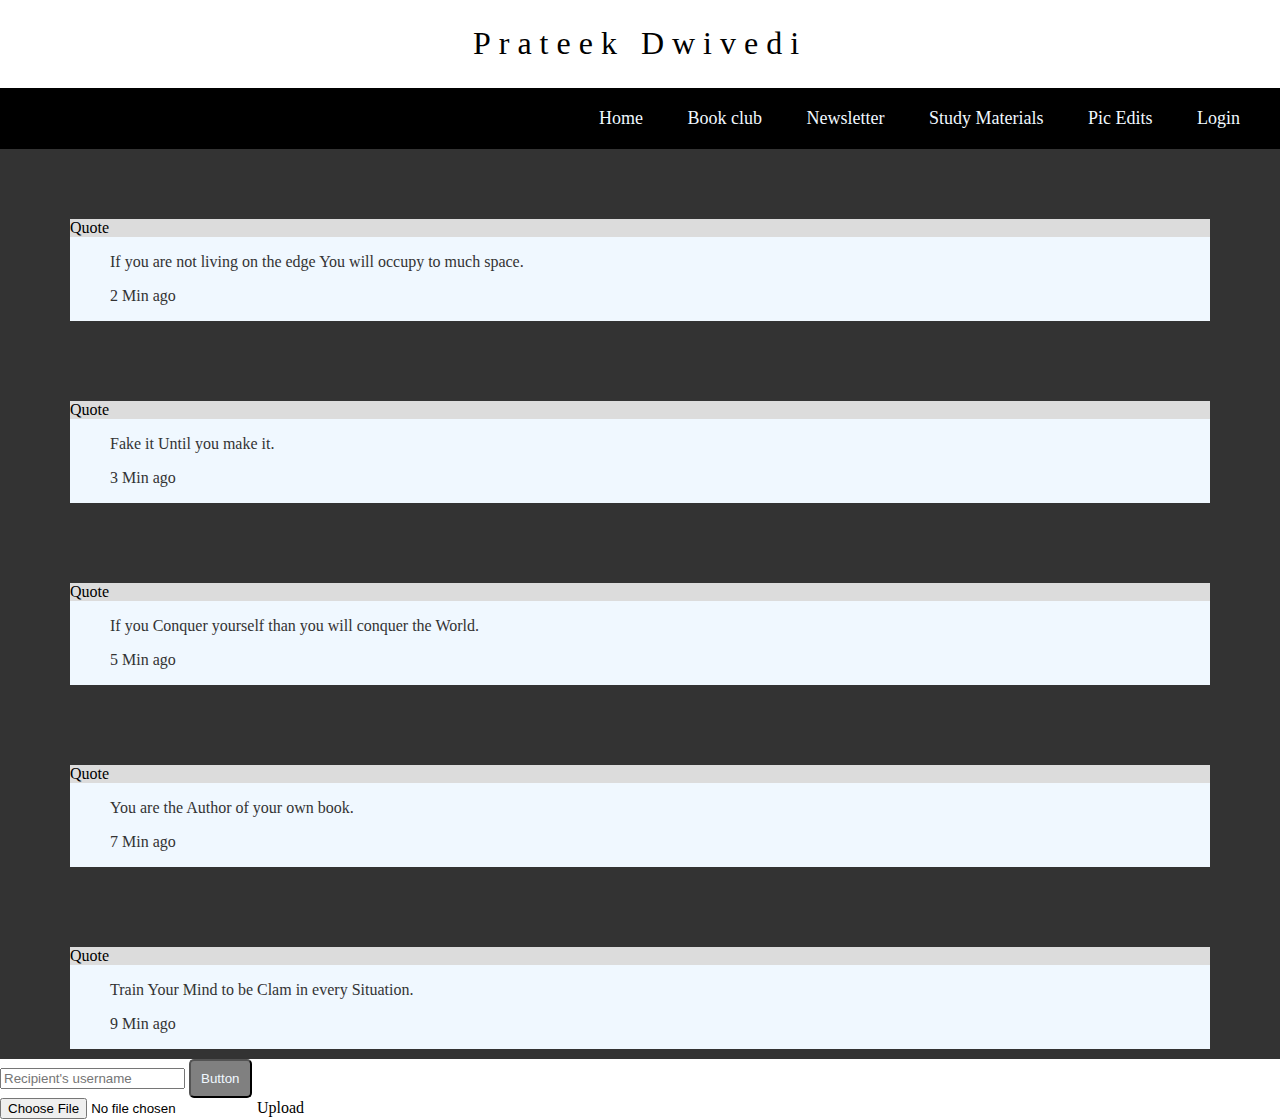
<file: Study Materials.html>
<!DOCTYPE html>
<html lang="en">
<head>
    <meta charset="UTF-8">
    <meta http-equiv="X-UA-Compatible" content="IE=edge">
    <meta name="viewport" content="width=device-width, initial-scale=1.0">
    <title>Study Materials</title>
    <link rel="apple-touch-icon" sizes="180x180" href="apple-touch-icon.png">
    <link rel="icon" type="image/png" sizes="32x32" href="favicon-32x32.png">
    <link rel="icon" type="image/png" sizes="16x16" href="favicon-16x16.png">
    <link rel="manifest" href="site.webmanifest">
    <link rel="styleSheet" href="style.css">

</head>
<body>
    <header>
        <h1>Prateek Dwivedi </h1>
    </header>
    <nav> 
        <a class="menu" target="_blank" href="web.html"> Home </a>
        <a class="menu" target="_blank" href="Book%20club.html"> Book club </a>
        <a class="menu" target="_blank" href="Newsletter.html"> Newsletter </a>
        <a class="menu" target="_blank" href="Study%20Materials.html"> Study Materials </a>
        <a class="menu" target="_blank" href="Pics%20Editing.html"> Pic Edits </a>
        <a class="menu" target="_blank" href="Login.html"> Login </a>
    </nav>
</body>


<style>

    .card{
     margin: 0em;
     color: black;
     position: relative;
     display: flex;
     flex-direction: column;
     min-width: 0;
     word-wrap: break-word;
     background-color:#333;
     background-clip: border-box;
     /*border: 1px solid rgba(0,0,0,.125);
     border-radius: 0.25rem; */
    }

    .card-header {
     margin: 0em;
     color: black;
     background-color: gainsboro;
    /* border-bottom: 1pxsolidrgba(0,0,0,.125);*/
    }

    .card-body{
        background-color: aliceblue;
    }
    
    .p{
        background-color: aliceblue;
        color: #333;
    }

    .blockquote-footer{
        background-color: aliceblue;
        color: #333;

    }

</style>



    <div class="card" >
        <div class="card-header">
           Quote 
        </div>
        <div class="card-body">
          <blockquote class="blockquote mb-0">
            <p class="p"> If you are not living on the edge You will occupy to much space.  </p>
            <footer class="blockquote-footer"> 2 Min ago <cite title="Source Title"></cite></footer>
          </blockquote>
        </div>
      </div>

      <div class="card" >
        <div class="card-header">
           Quote 
        </div>
        <div class="card-body">
          <blockquote class="blockquote mb-0">
            <p class="p">  Fake it Until you make it. </p>
            <footer class="blockquote-footer"> 3 Min ago <cite title="Source Title"></cite></footer>
          </blockquote>
        </div>
      </div>

      <div class="card" >
        <div class="card-header">
           Quote 
        </div>
        <div class="card-body">
          <blockquote class="blockquote mb-0">
            <p class="p"> If you Conquer yourself than you will conquer the World. </p>
            <footer class="blockquote-footer"> 5 Min ago <cite title="Source Title"></cite></footer>
          </blockquote>
        </div>
      </div>

     <div class="card" >
        <div class="card-header">
           Quote 
        </div>
        <div class="card-body">
          <blockquote class="blockquote mb-0">
            <p class="p"> You are the Author of your own book. </p>
            <footer class="blockquote-footer"> 7 Min ago <cite title="Source Title"></cite></footer>
          </blockquote>
        </div>
      </div>

      <div class="card" >
        <div class="card-header">
           Quote 
        </div>
        <div class="card-body">
          <blockquote class="blockquote mb-0">
            <p class="p"> Train Your Mind to be Clam in every Situation.  </p>
            <footer class="blockquote-footer"> 9 Min ago <cite title="Source Title"></cite></footer>
          </blockquote>
        </div>
      </div>


      <div class="input-group mb-3">
        <input type="text" class="form-control" placeholder="Recipient's username" aria-label="Recipient's username" aria-describedby="button-addon2">
        <button class="btn btn-outline-secondary" type="button" id="button-addon2">Button</button>
      </div>

        
      <div class="input-group mb-3">
        <input type="file" class="form-control" id="inputGroupFile02">
        <label class="input-group-text" for="inputGroupFile02">Upload</label>
      </div>






</html>
</file>
<file: responsive.css>
@media screen and (max-width:700px) {

    .body{
        background-size:cover ;
    }
    .menu{
      display:grid;
      margin:none;
      background-color:rgb(0, 0, 0);
      padding: 20px;
     }

     .a{
        background-color: none;
     }

     .Prateek{
        margin: 20%;
        padding: 10px;
        border-radius: 12px;
        height: 300px;
        width: auto;

     }
    
     .carousel-inner{
        width:fit-content;
     }
  
     .Intro{
        display:flex;
     }

     .margin{
        max-width: fit-content;
     }

     .Prateek-1{
       display:none;
         
      }

      .carousel-control-prev-icon{
        display: none;
      }

      .carousel-control-next-icon{
        display: none;
    
      }

      .carousel-indicators{
        display: none;
      }


      .tracking-in-contract{
        margin-left: 100px;
        font-size: large;
        padding-bottom: 100px;
      }

     .Social{
        display:contents;
       
     }

     .pic{
        margin-top: 40px;
        padding-left: 30px;
        padding-bottom: 20px;
        height: 80px;
        cursor: grab;
      
        
     }

     .centered {
       overflow: hidden;
       display: none;
      border-color: black;
        color:rgb(246, 227, 227);
       margin-top: 0%;
        top: 0%;
       left: 0%;
       transform: translate(0%, 0%);
       background-color: rgb(19, 15, 15);
       padding: 0%;
       padding-left: 0%;
       padding-right: 0%;
       font-size: 10px;
     
      }



      .card{
        display:grid;
        padding-left: 5px;
        padding-bottom: 10px;
        margin: 3px;
        
      }

      .card-group{
        display:block;
        text-align: justify;
        flex-direction:unset;
        padding: 0px;
        margin-bottom: 20px; 

}

.tracking-in-expand{
    font-size: 10px;
}















}
</file>
<file: style.css>
n*{

 color: azure; 
 margin: none;
} 



body{

    margin: 0px;
}
.title{
	text-color: white; 
      }

.Prateek{
  
    margin-top: 30px;
     vertical-align:middle ;
     margin-left: 600px;
     padding: 10px;
     border-radius: 5px;
     background-attachment: fixed;
     background-position: center;
     
}

.Prateek-1{
  
  margin-top: 10px;
   vertical-align:middle ;
   margin-left: 300px;
   padding: 10px;
   border-radius: 5px;
   background-attachment: fixed;
   background-position: center;
   
}
 
.card-group{
    display:flex;
    text-align: justify;
    flex-direction:unset;
    padding: 50px;
    margin-bottom: 30px; 
    
   
}

.card{
  
  padding: 70px;
  padding-bottom: 10px;
  margin: 3px;
  
}

@-webkit-keyframes tracking-in-expand {
  0% {
    letter-spacing: -0.5em;
    opacity: 0;
  }
  40% {
    opacity: 0.6;
  }
  100% {
    opacity: 1;
  }
}
@keyframes tracking-in-expand {
  0% {
    letter-spacing: -0.5em;
    opacity: 0;
  }
  40% {
    opacity: 0.6;
  }
  100% {
    opacity: 1;
  }
}

.btn {
 text-decoration: none;
  background-color:#808080;
  color: aliceblue;
  padding: 10px;
  border-radius: 5px;
  align-items: center;
}






h1 {
  margin: none;
    font-family: Balthazar;
    font-weight: 400;
    font-style: normal;
    letter-spacing: .25em;
    text-transform: none;
    line-height: 1.4em;
    text-align: center;
}

nav {

    margin:none;
    position:sticky;
    background-color:black;
    padding: 10px;
    text-align: right;
    padding: 20px;
 
}    

nav a{ 
  

   
    margin: none;
    text-decoration: none;
    background-color:black;
     font-size: large;
     text-shadow: 12px; 
    padding: 20px;
    font-family: arno-pro-subhead;
    font-weight: 400;
    
    color: aliceblue;
    text-align: right;
   
    }
    
    .Social {
     
      align-items:center;
     height: 80px;
      cursor: pointer;
      padding: 50px;

      
  }
  
  .Social a{ 
      margin: none;
      
  }

  .pic{
    height: 80px;
  cursor: grab;
  margin-left: 60px ;
  }

nav :hover{
    color: lightcoral;
   
}
nav :visited{
    color:lightcoral;
    
}

h2{ font-family: "proxima-nova","Helvetica Neue",Helvetica,Arial,sans-serif;
  font-weight: 600;
  letter-spacing: 0em;
  text-transform: none;
  font-family: Sorts Mill Goudy;
  font-weight: 400;
  font-style: normal;
  letter-spacing: .02em;
  text-transform: uppercase;
  line-height: 1.2em;
  font-size: 2rem;
  text-align: center;
 
}

/*h3{ 
    text-decoration: none;
    font-family:  Balthazar;
    font-weight: 400;
    font-style: normal;
    letter-spacing: .02em;
    text-transform: uppercase;
    line-height: 1.2em;
   
}
*/

.Read{
    margin-top: 5%;
    border-radius: 5px;
    background-color:aliceblue; 
    border: solid black;
    color: lightcoral;
    padding: 15px 32px;
    text-align: center;
    text-decoration: none;
    display: inline-block;
    font-size: 16px;
}

.tracking-in-contract {
   text-decoration: none;
   font-size: 50px;
   margin-left: 570px;
   color: white;

    

	-webkit-animation: tracking-in-contract 3s cubic-bezier(0.215, 0.610, 0.355, 1.000) 3s infinite both;
	        animation: tracking-in-contract 3s cubic-bezier(0.215, 0.610, 0.355, 1.000) 3s infinite both;
}


 @-webkit-keyframes tracking-in-contract {
    0% {
      letter-spacing: 1em;
      opacity: 0;
    }
    40% {
      opacity: 0.6;
    }
    100% {
      letter-spacing: normal;
      opacity: 1;
    }
  }
  @keyframes tracking-in-contract {
    0% {
      letter-spacing: 1em;
      opacity: 0;
    }
    40% {
      opacity: 0.6;
    }
    100% {
      letter-spacing: normal;
      opacity: 1;
    }
  }
  
  .menu:hover{
    background-color: azure;

  }



  .emailInput{
    background-color: white;
    color: #333;
    margin: 20px;
    margin-left: 400px;
    margin-top: 10%;
    height: 20px;
    width: 300px;
    padding: 20px;
  }

  .button{
    margin-left: 500px;
    margin-bottom: 100%;
    background-color: blanchedalmond;
    border-radius: 30px;
    width: 150px;
    padding: 20px;
    color: black;

  }
  
 .image{
  margin: none;
  display: block;
  height: 800px;
 }
</file>
